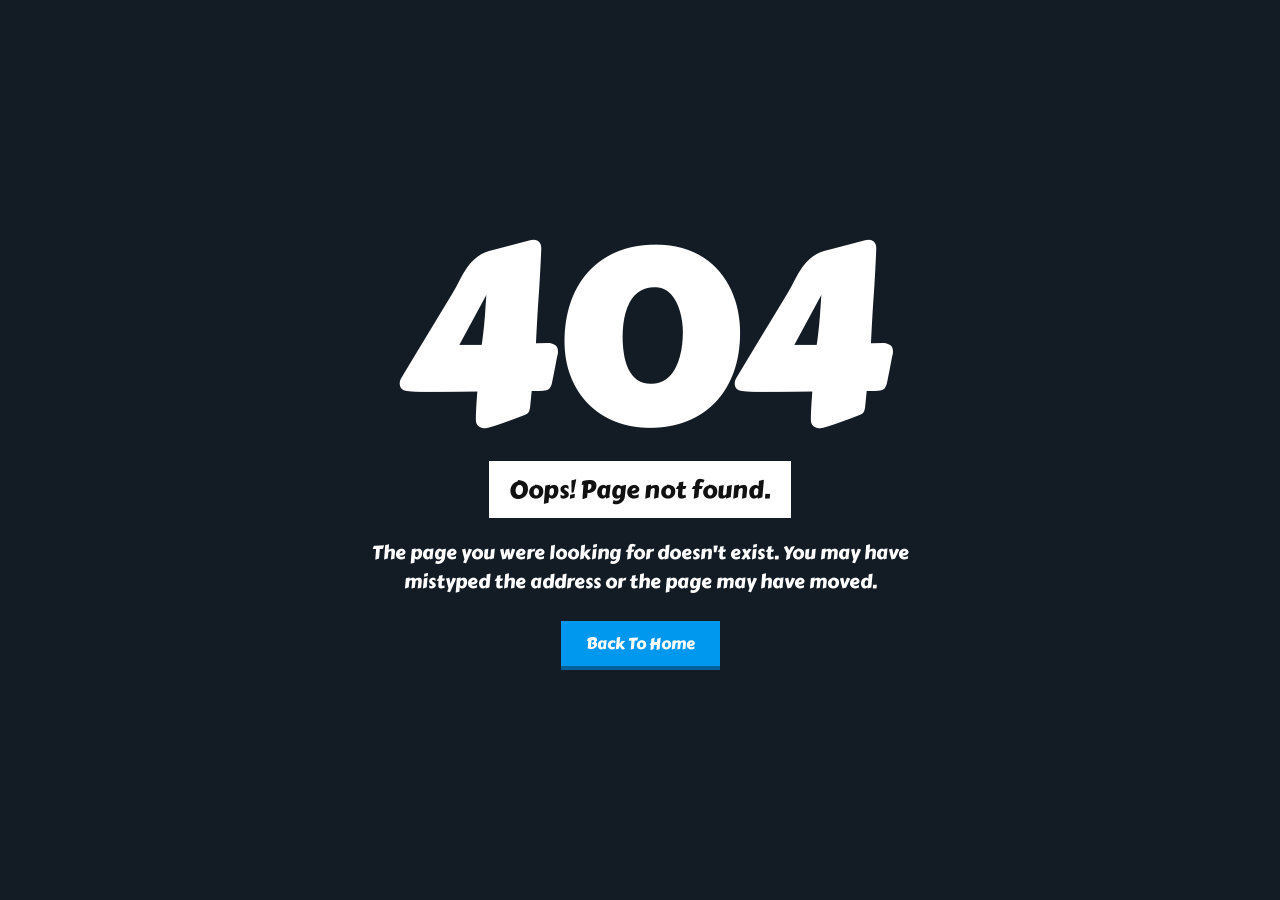
<file: owl.video.play.html>
<!DOCTYPE html>
<html>

<head>
    <title>404 - Not Found!</title>

    <meta name="viewport" content="width=device-width, initial-scale=1.0, shrink-to-fit=no">

    <link href="https://fonts.googleapis.com/css2?family=Carter+One&display=swap" rel="stylesheet">
    <style>
        * {
            margin: 0;
            padding: 0;
            font-family: 'Carter One', sans-serif;
        }

        #container {

            display: flex;
            justify-content: center;
            align-items: center;

            background: #131b24;

            min-height: 100vh;
        }

        #container .content {
            max-width: 600px;
            text-align: center;
        }

        #container .content h2 {
            font-size: 18vw;
            color: #fff;
            font-family: "Carter One";
            line-height: 1em;
        }

        @media only screen and (max-width: 600px) {
            #container .content h2 {
                font-size: 40vw;

            }
        }

        #container .content h4 {
            position: relative;
            font-size: 1.5em;
            margin-bottom: 20px;
            color: #111;
            background: #fff;
            font-weight: 300;
            padding: 10px 20px;
            display: inline-block;
            font-family: "Carter One";
        }

        #container .content p {
            color: #fff;
            font-size: 1.2em;
        }

        #container .content a {
            position: relative;
            display: inline-block;
            padding: 10px 25px;
            background: #0098ef;
            color: #fff;
            text-decoration: none;
            margin-top: 25px;
            /* border-radius: 25px; */
            border-bottom: 4px solid #00629a;
        }
    </style>
</head>

<body>
    <div id="container">
        <div class="content">
            <h2>404</h2>
            <h4>Oops! Page not found.</h4>
            <p>The page you were looking for doesn't exist. You may have mistyped the address or the page may have
                moved.
            </p>
            <a href="/">Back To Home</a>
        </div>
    </div>

<script defer src="https://static.cloudflareinsights.com/beacon.min.js/vcd15cbe7772f49c399c6a5babf22c1241717689176015" integrity="sha512-ZpsOmlRQV6y907TI0dKBHq9Md29nnaEIPlkf84rnaERnq6zvWvPUqr2ft8M1aS28oN72PdrCzSjY4U6VaAw1EQ==" data-cf-beacon='{"version":"2024.11.0","token":"695fc8eaaddf4c338e922e5674cfd5d2","r":1,"server_timing":{"name":{"cfCacheStatus":true,"cfEdge":true,"cfExtPri":true,"cfL4":true,"cfOrigin":true,"cfSpeedBrain":true},"location_startswith":null}}' crossorigin="anonymous"></script>
</body>

</html>
</file>
